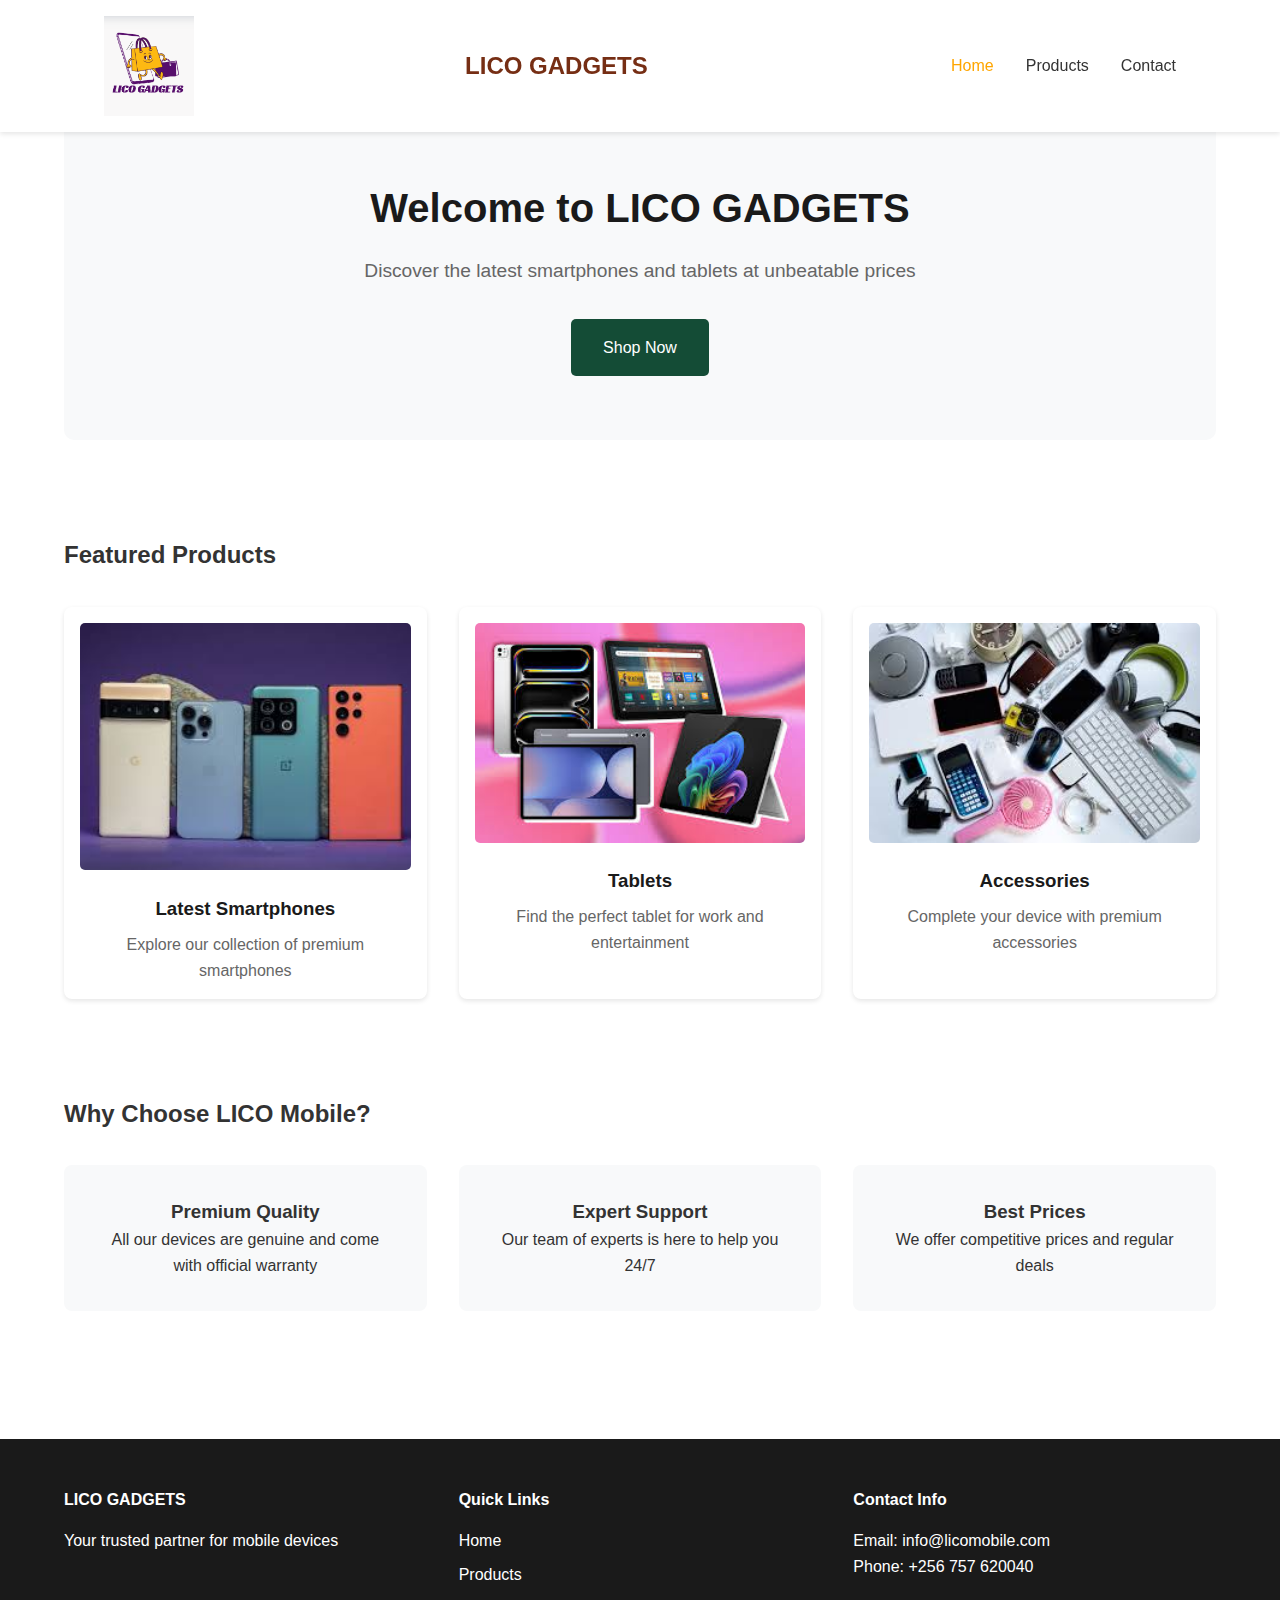
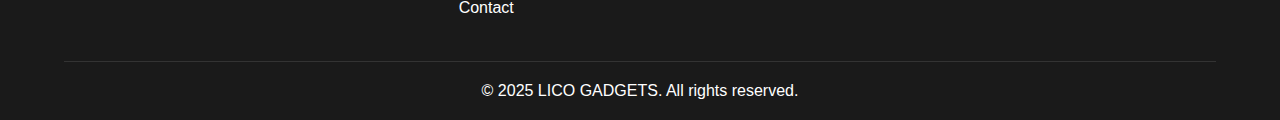
<file: index.html>
<!DOCTYPE html>
<html lang="en">
<head>
    <meta charset="UTF-8">
    <meta name="viewport" content="width=device-width, initial-scale=1.0">
    <title>LICO Mobile - Your Premium Mobile Device Store</title>
    <link rel="stylesheet" href="css/index.css">
</head>
<body>
    <header>
        <nav>
            <img src="images/LOGO.png" height="100px" alt="logo">
            <div class="logo">LICO GADGETS</div>
            <ul>
                <li><a href="index.html" class="active">Home</a></li>
                <li><a href="services.html">Products</a></li>
                <li><a href="contact.html">Contact</a></li>
            </ul>
        </nav>
    </header>

    <main>
        <section class="hero">
            <h1>Welcome to LICO GADGETS</h1>
            <p>Discover the latest smartphones and tablets at unbeatable prices</p>
            <a href="services.html" class="cta-button">Shop Now</a>
        </section>

        <section class="featured-products">
            <h2>Featured Products</h2>
            <div class="product-grid">
                <div class="product-card">
                    <img src="images/PHONES.jpeg" alt="Latest Smartphone">
                    <h3>Latest Smartphones</h3>
                    <p>Explore our collection of premium smartphones</p>
                </div>
                <div class="product-card">
                    <img src="images/tablets.jpeg" alt="Tablets">
                    <h3>Tablets</h3>
                    <p>Find the perfect tablet for work and entertainment</p>
                </div>
                <div class="product-card">
                    <img src="images/accessories.jpeg" alt="Accessories">
                    <h3>Accessories</h3>
                    <p>Complete your device with premium accessories</p>
                </div>
            </div>
        </section>

        <section class="why-choose-us">
            <h2>Why Choose LICO Mobile?</h2>
            <div class="features">
                <div class="feature">
                    <h3>Premium Quality</h3>
                    <p>All our devices are genuine and come with official warranty</p>
                </div>
                <div class="feature">
                    <h3>Expert Support</h3>
                    <p>Our team of experts is here to help you 24/7</p>
                </div>
                <div class="feature">
                    <h3>Best Prices</h3>
                    <p>We offer competitive prices and regular deals</p>
                </div>
            </div>
        </section>
    </main>

    <footer>
        <div class="footer-content">
            <div class="footer-section">
                <h4>LICO GADGETS</h4>
                <p>Your trusted partner for mobile devices</p>
            </div>
            <div class="footer-section">
                <h4>Quick Links</h4>
                <ul>
                    <li><a href="index.html">Home</a></li>
                    <li><a href="services.html">Products</a></li>
                    <li><a href="contact.html">Contact</a></li>
                </ul>
            </div>
            <div class="footer-section">
                <h4>Contact Info</h4>
                <p>Email: info@licomobile.com</p>
                <p>Phone: +256 757 620040</p>
            </div>
        </div>
        <div class="footer-bottom">
            <p>&copy; 2025 LICO GADGETS. All rights reserved.</p>
        </div>
    </footer>
</body>
</html>
</file>
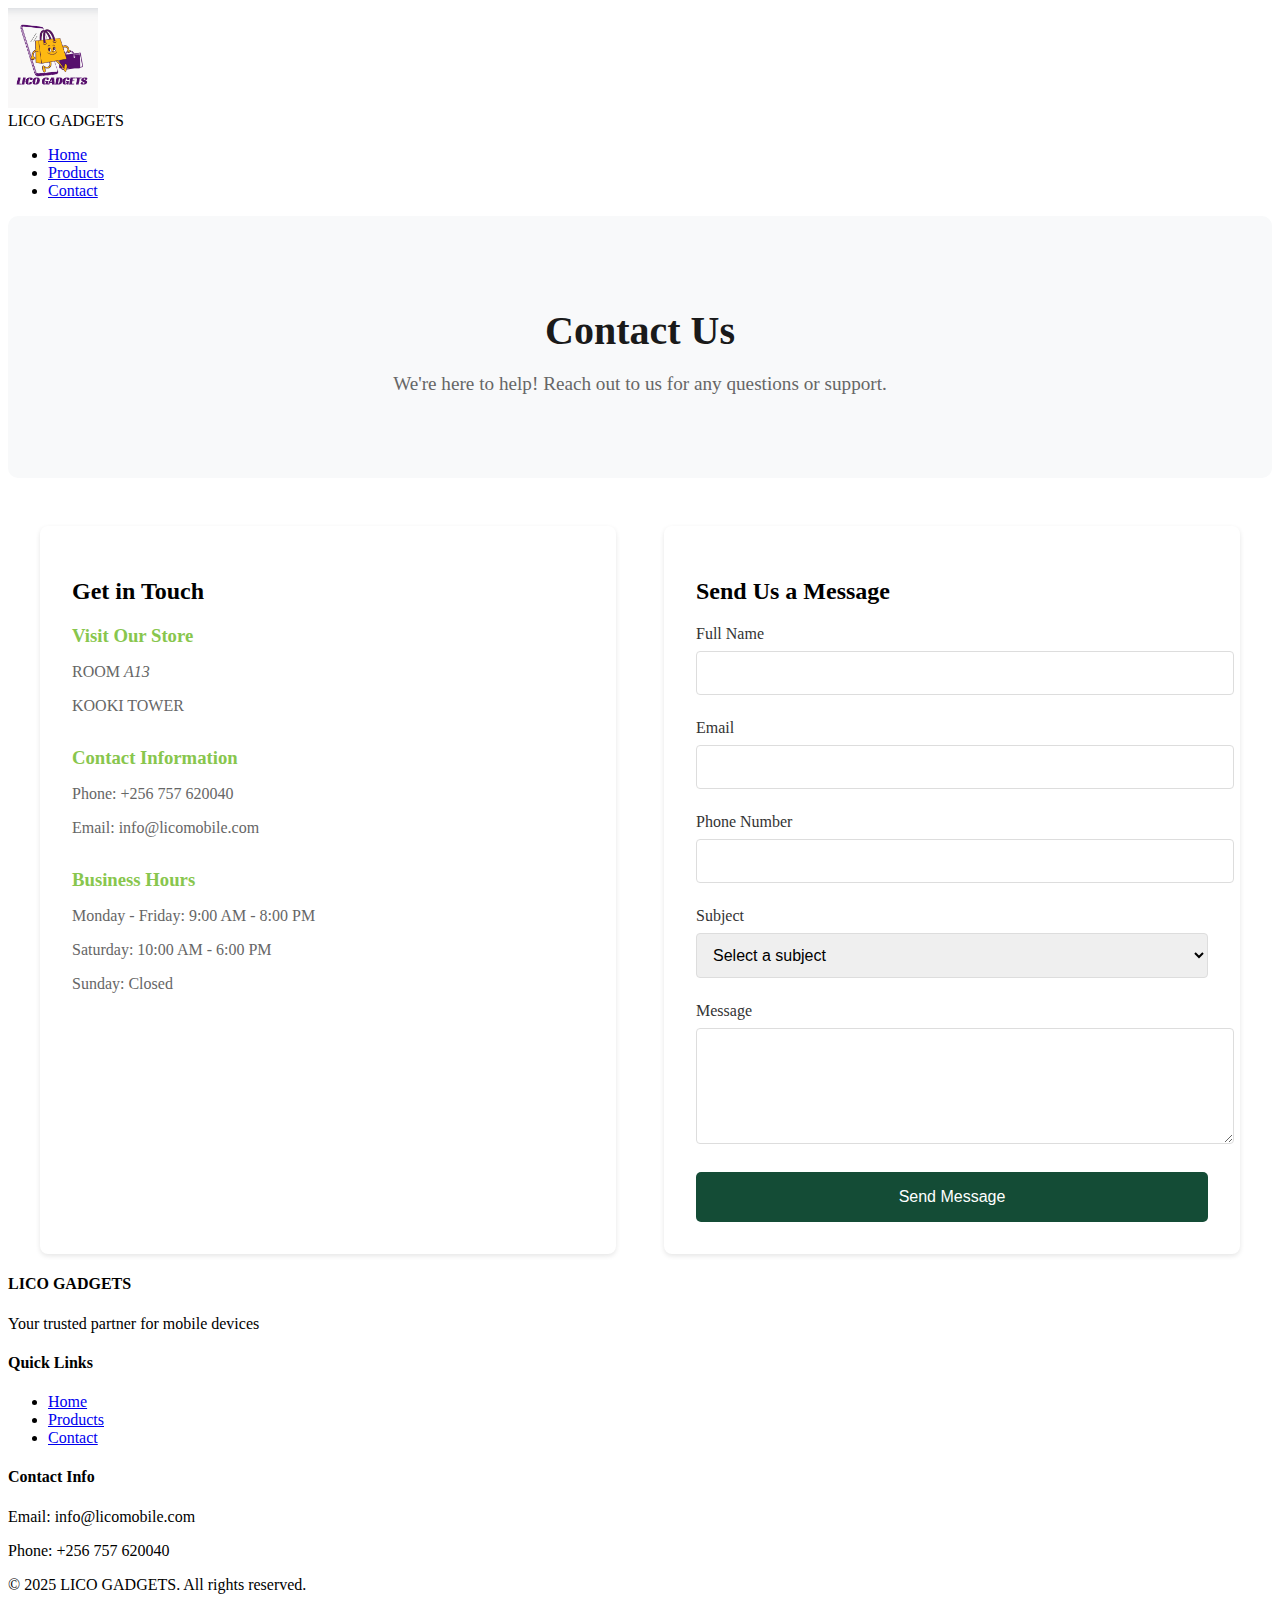
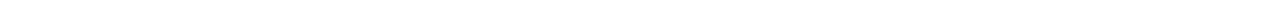
<file: contact.html>
<!DOCTYPE html>
<html lang="en">
<head>
    <meta charset="UTF-8">
    <meta name="viewport" content="width=device-width, initial-scale=1.0">
    <title>Contact Us - LICO Mobile</title>
    <link rel="stylesheet" href="css/contact.css">
</head>
<body>
    <header>
        <nav>
            <img src="images/LOGO.png" height="100px" alt="logo">
            <div class="logo">LICO GADGETS</div>
            <ul>
                <li><a href="index.html">Home</a></li>
                <li><a href="services.html">Products</a></li>
                <li><a href="contact.html" class="active">Contact</a></li>
            </ul>
        </nav>
    </header>

    <main>
        <section class="contact-hero">
            <h1>Contact Us</h1>
            <p>We're here to help! Reach out to us for any questions or support.</p>
        </section>

        <section class="contact-content">
            <div class="contact-info">
                <h2>Get in Touch</h2>
                <div class="info-item">
                    <h3>Visit Our Store</h3>
                    <p>ROOM  <em>A13</em></p>
                    <p>KOOKI TOWER</p>
                </div>
                <div class="info-item">
                    <h3>Contact Information</h3>
                    <p>Phone: +256 757 620040</p>
                    <p>Email: info@licomobile.com</p>
                </div>
                <div class="info-item">
                    <h3>Business Hours</h3>
                    <p>Monday - Friday: 9:00 AM - 8:00 PM</p>
                    <p>Saturday: 10:00 AM - 6:00 PM</p>
                    <p>Sunday: Closed</p>
                </div>
            </div>

            <div class="contact-form">
                <h2>Send Us a Message</h2>
                <form action="#" method="POST">
                    <div class="form-group">
                        <label for="name">Full Name</label>
                        <input type="text" id="name" name="name" required>
                    </div>
                    <div class="form-group">
                        <label for="email">Email</label>
                        <input type="email" id="email" name="email" required>
                    </div>
                    <div class="form-group">
                        <label for="phone">Phone Number</label>
                        <input type="tel" id="phone" name="phone">
                    </div>
                    <div class="form-group">
                        <label for="subject">Subject</label>
                        <select id="subject" name="subject" required>
                            <option value="">Select a subject</option>
                            <option value="sales">Sales Inquiry</option>
                            <option value="support">Technical Support</option>
                            <option value="warranty">Warranty Claim</option>
                            <option value="other">Other</option>
                        </select>
                    </div>
                    <div class="form-group">
                        <label for="message">Message</label>
                        <textarea id="message" name="message" rows="5" required></textarea>
                    </div>
                    <button type="submit" class="submit-button">Send Message</button>
                </form>
            </div>
        </section>
    </main>

     <footer>
        <div class="footer-content">
            <div class="footer-section">
                <h4>LICO GADGETS</h4>
                <p>Your trusted partner for mobile devices</p>
            </div>
            <div class="footer-section">
                <h4>Quick Links</h4>
                <ul>
                    <li><a href="index.html">Home</a></li>
                    <li><a href="services.html">Products</a></li>
                    <li><a href="contact.html">Contact</a></li>
                </ul>
            </div>
            <div class="footer-section">
                <h4>Contact Info</h4>
                <p>Email: info@licomobile.com</p>
                <p>Phone: +256 757 620040</p>
            </div>
        </div>
        <div class="footer-bottom">
            <p>&copy; 2025 LICO GADGETS. All rights reserved.</p>
        </div>
    </footer>
</body>
</html>
</file>
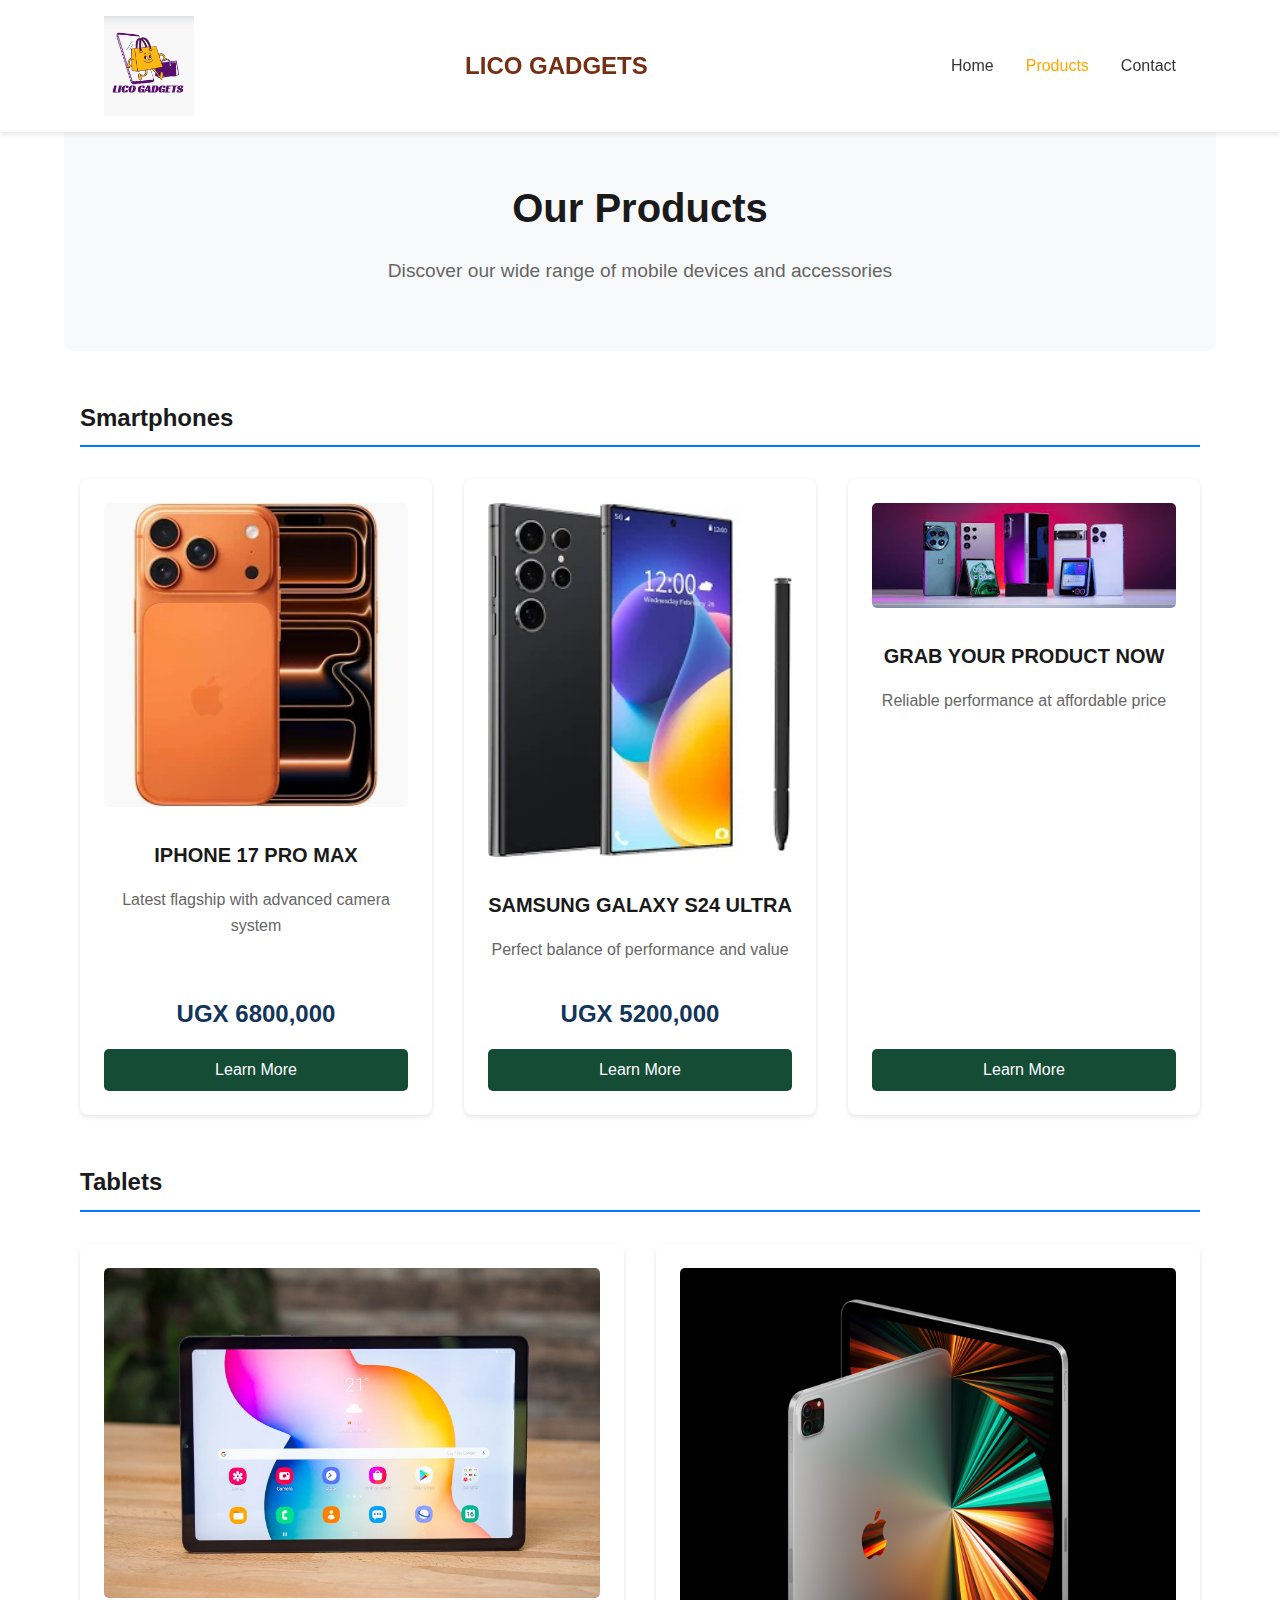
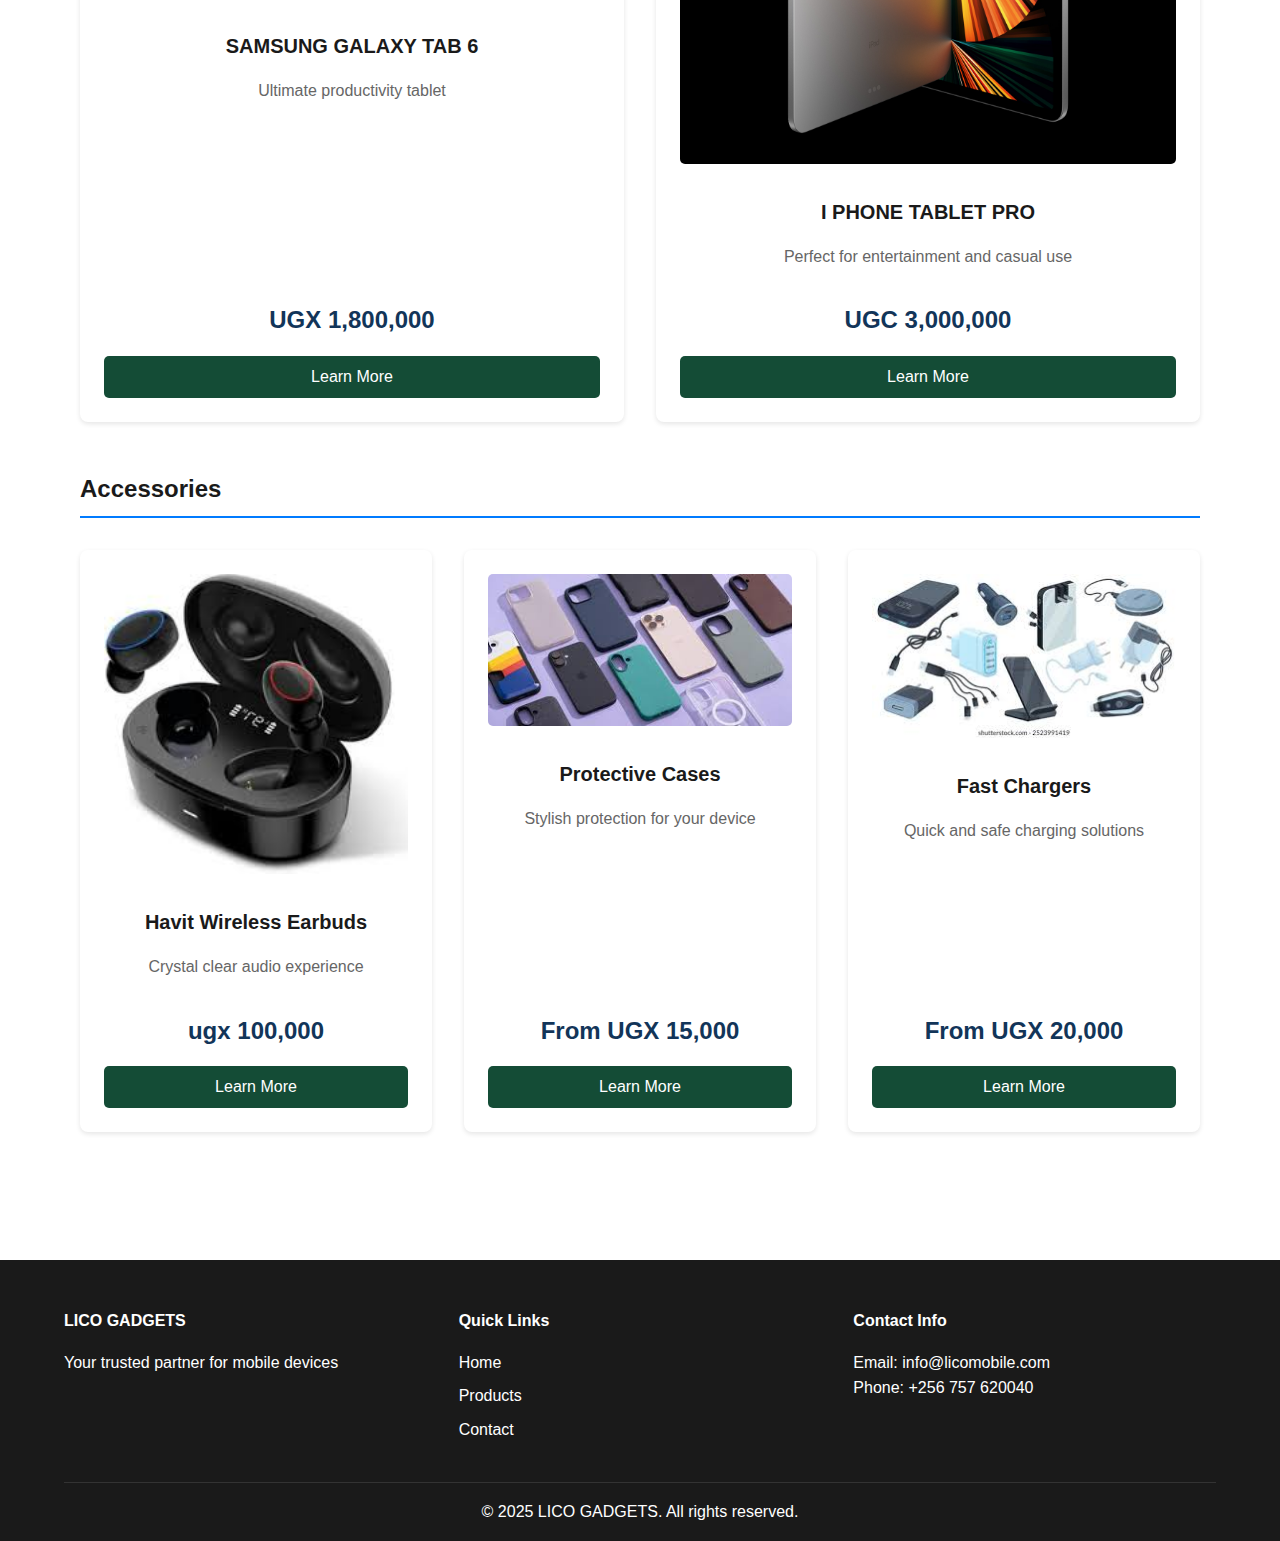
<file: services.html>
<!DOCTYPE html>
<html lang="en">
<head>
    <meta charset="UTF-8">
    <meta name="viewport" content="width=device-width, initial-scale=1.0">
    <title>Products - LICO Mobile</title>
    <link rel="stylesheet" href="css/services.css">
</head>
<body>
    <header>
        <nav>
            <img src="images/LOGO.png" height="100px" alt="logo">
            <div class="logo">LICO GADGETS</div>
            <ul>
                <li><a href="index.html">Home</a></li>
                <li><a href="services.html" class="active">Products</a></li>
                <li><a href="contact.html">Contact</a></li>
            </ul>
        </nav>
    </header>

    <main>
        <section class="products-hero">
            <h1>Our Products</h1>
            <p>Discover our wide range of mobile devices and accessories</p>
        </section>

        <section class="product-categories">
            <h2>Smartphones</h2>
            <div class="product-grid">
                <div class="product-card">
                    <img src="images/IPHONE 17 PRO MAX.webp" alt="Premium Smartphone">
                    <h3>IPHONE 17 PRO MAX</h3>
                    <p>Latest flagship with advanced camera system</p>
                    <span class="price">UGX 6800,000</span>
                    <button class="buy-button">Learn More</button>
                </div>
                <div class="product-card">
                    <img src="images/SAMSUNG S24 ULTRA 5G.webp" alt="Mid-range Smartphone">
                    <h3>SAMSUNG GALAXY S24 ULTRA</h3>
                    <p>Perfect balance of performance and value</p>
                    <span class="price">UGX 5200,000</span>
                    <button class="buy-button">Learn More</button>
                </div>
                <div class="product-card">
                    <img src="images/GRAB.jpeg" alt="Budget Smartphone">
                    <h3>GRAB YOUR PRODUCT NOW</h3>
                    <p>Reliable performance at affordable price</p>
                    <button class="buy-button">Learn More</button>
                </div>
            </div>

            <h2>Tablets</h2>
            <div class="product-grid">
                <div class="product-card">
                    <img src="images/TAB 6.webp" alt="Pro Tablet">
                    <h3>SAMSUNG GALAXY TAB 6</h3>
                    <p>Ultimate productivity tablet</p>
                    <span class="price">UGX 1,800,000</span>
                    <button class="buy-button">Learn More</button>
                </div>
                <div class="product-card">
                    <img src="images/IPAD PRO.jpg" alt="Standard Tablet">
                    <h3>I PHONE TABLET PRO</h3>
                    <p>Perfect for entertainment and casual use</p>
                    <span class="price">UGC 3,000,000</span>
                    <button class="buy-button">Learn More</button>
                </div>
            </div>

            <h2>Accessories</h2>
            <div class="product-grid">
                <div class="product-card">
                    <img src="images/Havit.jpeg" alt="Wireless Earbuds">
                    <h3>Havit Wireless Earbuds</h3>
                    <p>Crystal clear audio experience</p>
                    <span class="price">ugx 100,000</span>
                    <button class="buy-button">Learn More</button>
                </div>
                <div class="product-card">
                    <img src="images/cases.jpeg" alt="Phone Cases">
                    <h3>Protective Cases</h3>
                    <p>Stylish protection for your device</p>
                    <span class="price">From UGX 15,000</span>
                    <button class="buy-button">Learn More</button>
                </div>
                <div class="product-card">
                    <img src="images/chargers.jpeg" alt="Chargers">
                    <h3>Fast Chargers</h3>
                    <p>Quick and safe charging solutions</p>
                    <span class="price">From UGX 20,000</span>
                    <button class="buy-button">Learn More</button>
                </div>
            </div>
        </section>
    </main>

    <footer>
        <div class="footer-content">
            <div class="footer-section">
                <h4>LICO GADGETS</h4>
                <p>Your trusted partner for mobile devices</p>
            </div>
            <div class="footer-section">
                <h4>Quick Links</h4>
                <ul>
                    <li><a href="index.html">Home</a></li>
                    <li><a href="services.html">Products</a></li>
                    <li><a href="contact.html">Contact</a></li>
                </ul>
            </div>
            <div class="footer-section">
                <h4>Contact Info</h4>
                <p>Email: info@licomobile.com</p>
                <p>Phone: +256 757 620040</p>
            </div>
        </div>
        <div class="footer-bottom">
            <p>&copy; 2025 LICO GADGETS. All rights reserved.</p>
        </div>
    </footer>
</body>
</html>
</file>
<file: css/index.css>
/* Global Styles */
* {
    margin: 0;
    padding: 0;
    box-sizing: border-box;
}

body {
    font-family: 'Arial', sans-serif;
    line-height: 1.6;
    color: #333;
}

/* Header and Navigation */
header {
    background-color: #fff;
    box-shadow: 0 2px 5px rgba(0,0,0,0.1);
    position: fixed;
    width: 100%;
    top: 0;
    z-index: 1000;
}

nav {
    display: flex;
    justify-content: space-between;
    align-items: center;
    padding: 1rem 5%;
    max-width: 1200px;
    margin: 0 auto;
}

.logo {
    font-size: 1.5rem;
    font-weight: bold;
    color: #762e14;
}

nav ul {
    display: flex;
    list-style: none;
}

nav ul li {
    margin-left: 2rem;
}

nav ul li a {
    text-decoration: none;
    color: #333;
    font-weight: 500;
    transition: color 0.3s;
}

nav ul li a:hover,
nav ul li a.active {
    color: #ffa600;
}

/* Main Content */
main {
    margin-top: 80px;
    padding: 2rem 5%;
}

/* Hero Section */
.hero {
    text-align: center;
    padding: 4rem 0;
    background-color: #f8f9fa;
    border-radius: 10px;
    margin-bottom: 3rem;
}

.hero h1 {
    font-size: 2.5rem;
    margin-bottom: 1rem;
    color: #1a1a1a;
}

.hero p {
    font-size: 1.2rem;
    color: #666;
    margin-bottom: 2rem;
}

.cta-button {
    display: inline-block;
    padding: 1rem 2rem;
    background-color: #144c36;
    color: #fff;
    text-decoration: none;
    border-radius: 5px;
    transition: background-color 0.3s;
}

.cta-button:hover {
    background-color: #00b380;
}

/* Featured Products Section */
.featured-products,
.why-choose-us {
    padding: 3rem 0;
}

.product-grid {
    display: grid;
    grid-template-columns: repeat(auto-fit, minmax(250px, 1fr));
    gap: 2rem;
    margin-top: 2rem;
}

.product-card {
    background: #fff;
    border-radius: 8px;
    padding: 1rem;
    box-shadow: 0 2px 5px rgba(0,0,0,0.1);
    text-align: center;
    transition: transform 0.3s;
}

.product-card:hover {
    transform: translateY(-5px);
}

.product-card img {
    width: 100%;
    border-radius: 5px;
    margin-bottom: 1rem;
}

.product-card h3 {
    margin-bottom: 0.5rem;
    color: #1a1a1a;
}

.product-card p {
    color: #666;
}

/* Why Choose Us Section */
.features {
    display: grid;
    grid-template-columns: repeat(auto-fit, minmax(250px, 1fr));
    gap: 2rem;
    margin-top: 2rem;
}

.feature {
    text-align: center;
    padding: 2rem;
    background: #f8f9fa;
    border-radius: 8px;
}

/* Footer */
footer {
    background-color: #1a1a1a;
    color: #fff;
    padding: 3rem 5% 1rem;
    margin-top: 3rem;
}

.footer-content {
    display: grid;
    grid-template-columns: repeat(auto-fit, minmax(200px, 1fr));
    gap: 2rem;
    max-width: 1200px;
    margin: 0 auto;
}

.footer-section h4 {
    margin-bottom: 1rem;
    color: #fff;
}

.footer-section ul {
    list-style: none;
}

.footer-section ul li {
    margin-bottom: 0.5rem;
}

.footer-section a {
    color: #fff;
    text-decoration: none;
}

.footer-section a:hover {
    color: #00ff44;
}

.footer-bottom {
    text-align: center;
    margin-top: 2rem;
    padding-top: 1rem;
    border-top: 1px solid #333;
}

/* Product Specific Styles */
.price {
    display: block;
    font-size: 1.25rem;
    color: #007bff;
    font-weight: bold;
    margin: 1rem 0;
}

.buy-button {
    background-color: #08a167;
    color: #fff;
    border: none;
    padding: 0.5rem 1rem;
    border-radius: 5px;
    cursor: pointer;
    transition: background-color 0.3s;
}

.buy-button:hover {
    background-color: #0056b3;
}

/* Responsive Design */
@media (max-width: 768px) {
    nav {
        flex-direction: column;
        padding: 1rem;
    }

    nav ul {
        margin-top: 1rem;
    }

    nav ul li {
        margin-left: 1rem;
    }

    .hero h1 {
        font-size: 2rem;
    }

    .product-grid,
    .features {
        grid-template-columns: 1fr;
    }
}
</file>
<file: css/contact.css>
/* Contact specific styles */
.contact-hero {
    text-align: center;
    padding: 4rem 0;
    background-color: #f8f9fa;
    border-radius: 10px;
    margin-bottom: 3rem;
}

.contact-hero h1 {
    font-size: 2.5rem;
    margin-bottom: 1rem;
    color: #1a1a1a;
}

.contact-hero p {
    font-size: 1.2rem;
    color: #666;
}

.contact-content {
    display: grid;
    grid-template-columns: 1fr 1fr;
    gap: 3rem;
    max-width: 1200px;
    margin: 0 auto;
    padding: 0 1rem;
}

.contact-info,
.contact-form {
    background: #fff;
    padding: 2rem;
    border-radius: 8px;
    box-shadow: 0 2px 5px rgba(0,0,0,0.1);
}

.info-item {
    margin-bottom: 2rem;
}

.info-item h3 {
    color: #88c64d;
    margin-bottom: 0.5rem;
}

.info-item p {
    color: #666;
    margin-bottom: 0.25rem;
}

/* Form Styles */
.form-group {
    margin-bottom: 1.5rem;
}

label {
    display: block;
    margin-bottom: 0.5rem;
    color: #333;
    font-weight: 500;
}

input,
select,
textarea {
    width: 100%;
    padding: 0.75rem;
    border: 1px solid #ddd;
    border-radius: 4px;
    font-size: 1rem;
}

input:focus,
select:focus,
textarea:focus {
    outline: none;
    border-color: #007bff;
}

.submit-button {
    background-color: #144c36;
    color: #fff;
    border: none;
    padding: 1rem 2rem;
    border-radius: 5px;
    cursor: pointer;
    font-size: 1rem;
    transition: background-color 0.3s;
    width: 100%;
}

.submit-button:hover {
    background-color: #00b380;
}

/* Responsive Design */
@media (max-width: 768px) {
    .contact-content {
        grid-template-columns: 1fr;
    }

    .contact-info,
    .contact-form {
        padding: 1.5rem;
    }
}
</file>
<file: css/services.css>
/* Import global styles */
@import 'index.css';

/* Services/Products specific styles */
.products-hero {
    text-align: center;
    padding: 4rem 0;
    background-color: #f8f9fa;
    border-radius: 10px;
    margin-bottom: 3rem;
}

.products-hero h1 {
    font-size: 2.5rem;
    margin-bottom: 1rem;
    color: #1a1a1a;
}

.products-hero p {
    font-size: 1.2rem;
    color: #666;
}

.product-categories {
    max-width: 1200px;
    margin: 0 auto;
    padding: 0 1rem;
}

.product-categories h2 {
    color: #1a1a1a;
    margin: 2rem 0;
    padding-bottom: 0.5rem;
    border-bottom: 2px solid #007bff;
}

.product-grid {
    display: grid;
    grid-template-columns: repeat(auto-fit, minmax(280px, 1fr));
    gap: 2rem;
    margin-bottom: 3rem;
}

.product-card {
    background: #fff;
    border-radius: 8px;
    padding: 1.5rem;
    box-shadow: 0 2px 5px rgba(0,0,0,0.1);
    text-align: center;
    transition: transform 0.3s;
    display: flex;
    flex-direction: column;
}

.product-card:hover {
    transform: translateY(-5px);
    box-shadow: 0 4px 10px rgba(0,0,0,0.15);
}

.product-card img {
    width: 100%;
    height: auto;
    border-radius: 5px;
    margin-bottom: 1rem;
    object-fit: cover;
}

.product-card h3 {
    margin: 1rem 0;
    color: #1a1a1a;
    font-size: 1.25rem;
}

.product-card p {
    color: #666;
    margin-bottom: 1rem;
    flex-grow: 1;
}

.price {
    font-size: 1.5rem;
    color: #123559;
    font-weight: bold;
    margin: 1rem 0;
}

.buy-button {
    background-color: #144c36;
    color: #fff;
    border: none;
    padding: 0.75rem 1.5rem;
    border-radius: 5px;
    cursor: pointer;
    font-size: 1rem;
    transition: background-color 0.3s;
    width: 100%;
}

.buy-button:hover {
    background-color: #00b380;
}

/* Responsive Design */
@media (max-width: 768px) {
    .products-hero {
        padding: 3rem 1rem;
    }

    .products-hero h1 {
        font-size: 2rem;
    }

    .product-grid {
        grid-template-columns: 1fr;
    }

    .product-card {
        max-width: 400px;
        margin: 0 auto;
    }
}
</file>
